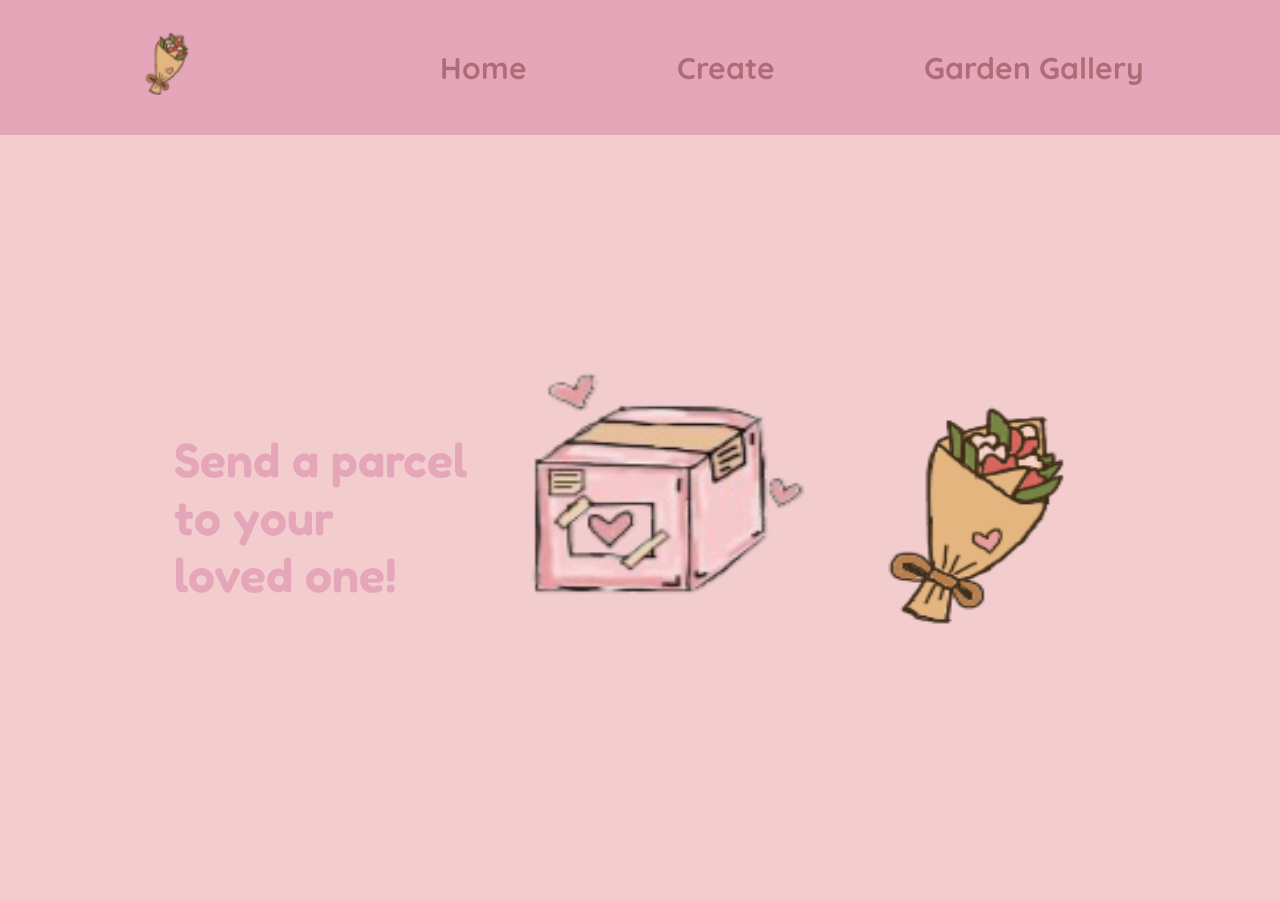
<file: index.html>
<!DOCTYPE html>
<html lang="en">

<head>
    <meta charset="UTF-8">
    <meta name="viewport" content="width=device-width". initial-scale="1.0">
    <title> Petale </title>
    <link rel="icon" type="image/x-icon" href="/images/favicon.ico">
    <link rel="stylesheet" href="style.css">
    <!-- font -->
     <link href="https://fonts.googleapis.com/css2?family=Poppins:wght@400;600;700&display=swap" rel="stylesheet">
    
</head>

<body>
    <div id="main">
        <nav class="navbar">
            <div class="icon">
                <a href="index.html" target="_self"><img id="logo" src="/images/favicon.ico" alt="logo"></a>
            </div>

            <ul class="nav-list">

                <li><a class="nav-link" href="" target="_self">Home</a></li>
                <li><a class="nav-link" href="" target="_self">Create</a></li>
                <li><a class="nav-link" href="" target="_self">Garden Gallery</a></li>

            </ul>

        </nav>
        <div id="home">
            <div id="text">
                <h1>Send a parcel<br>to your<br>loved one!</h1>

            </div>
            <div id="images">
                <div id="parcel">
                    <img class="parcel-img" src="/images/parcel.png" width="300vw" height="300vh" alt="parcel">
                    <img class="bouquet-img" src="/images/bouquet.png" width="300vw" height="300vh" alt="bouquet">
                </div>

            </div>
        </div>

</body>

</html>
</file>
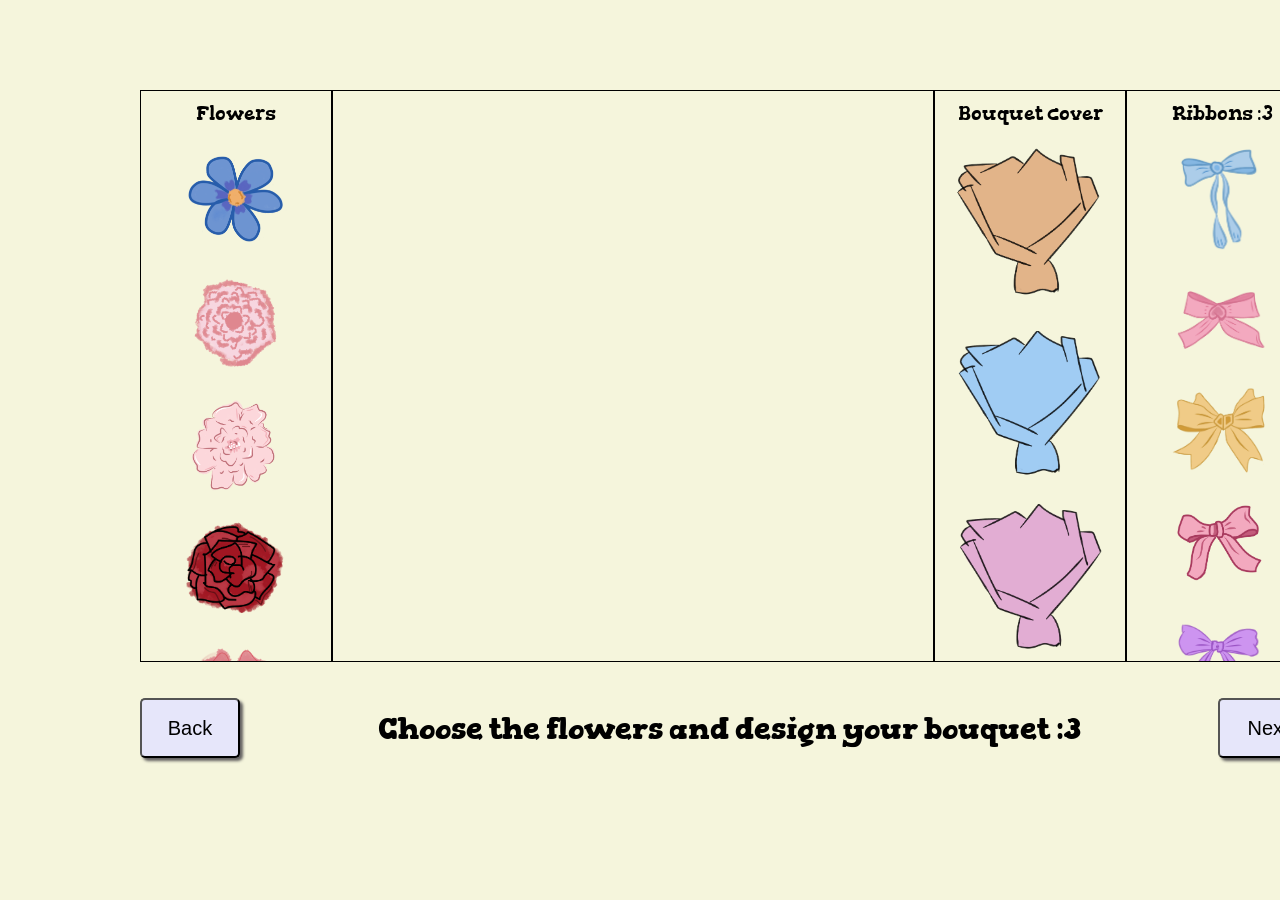
<file: flowers.html>
<!DOCTYPE html>
<html lang="en">
<head>
    <meta charset="UTF-8">
    <meta name="viewport" content="width=device-width, initial-scale=1.0">
    <title>Flowers</title>
    <link rel="stylesheet" href="flowers.css">

    <style>
    @import url('https://fonts.googleapis.com/css2?family=Gorditas:wght@400;700&display=swap');
    </style>
</head>
<body>
    <div class = "main_box">
    <div class="box">
        <div class="side1"> 
            <div id="heading_1"> Flowers </div>

            <img id = "flower1" src = "flowers/flower-1.png" height = "110px"  width="110px"   class="flower" draggable="true" ondragstart="dragstartHandler(event)">
            <img id = "flower2" src = "flowers/flower-2.png" height= "110px"   width = "110px" class="flower" draggable="true" ondragstart="dragstartHandler(event)">
            <img id = "flower3" src = "flowers/flower-3.png" height="110px"    width = "110px" class="flower" draggable="true" ondragstart="dragstartHandler(event)">
            <img id = "flower4" src = "flowers/flower-4.png" height = "110px"  width = "110px" class="flower" draggable="true" ondragstart="dragstartHandler(event)">
            <img id = "flower5" src = "flowers/flower-5.png" height = "110px"  width = "110px" class="flower" draggable="true" ondragstart="dragstartHandler(event)">
            <img id = "flower6" src ="flowers/flower-6.png"  height = "110px"  width = "110px" class="flower" draggable="true" ondragstart="dragstartHandler(event)">
            <img id = "flower7" src= "flowers/flower-7.png"  height = "110px"  width = "110px" class="flower" draggable="true" ondragstart="dragstartHandler(event)">
        </div>

        <div class="main" ondrop="dropHandler(event)" ondragover="dragoverHandler(event)">  </div>

        <div class="side2"> 
            <div id= "heading_2"> Bouquet cover </div> 

            <img src= "bouquet_cover/cover1.png" height="180px" width ="160px">
            <img src= "bouquet_cover/cover2.png" height="180px" width="160px">
            <img src= "bouquet_cover/cover3.png" height="180px" width="160px">
            <img src="bouquet_cover/cover4.png" height="180px" width="160px">
        </div>

        <div class ="side3"> 
            <div id="heading_3"> Ribbons :3 </div> 

            <img src = "ribbons/ribbon-1.png" height = "120px" width = "100px" class="ribbon">
            <img src = "ribbons/ribbon-2.png" height = "100px" width= "100px" class= "ribbon">
            <img src = "ribbons/ribbon-3.png" height = "100px" width= "100px" class="ribbon">
            <img src = "ribbons/ribbon-4.png" height = "100px" width= "100px" class="ribbon">
            <img src = "ribbons/ribbon-5.png" height = "100px" width="100px" class="ribbon">
            <img src = "ribbons/ribbon-6.png" height="100px" width="100px" class="ribbon">
        </div>

    </div>
    <br> <br>

    <div class = "menu">
        <div id = "button-1"> 
            <button type = "button"> Back </button>
        </div>

        <div id = "text">  
            <h2 id="topic"> Choose the flowers and design your bouquet :3 </h2> 
        </div>

        <div id = "button-2"> 
            <button type ="button"> Next </button> 
        </div> 
    </div>
    </div>

<script src="flowers.js"> </script>
</body>
</html>
</file>
<file: style.css>
@import url('https://fonts.googleapis.com/css2?family=Fredoka:wght@400;600;700&family=Quicksand:wght@500;700&display=swap');

* {
    margin: 0;
    padding: 0;
    box-sizing: border-box;
}
body {
    font-family: 'poppins', sans-serif;
    background-color: #ffffff;
    color:#530b0b;
}



#main{
   height: 100vh;
   display: flex;
   flex-direction: column;
   
}

.navbar {
    display: flex;
    padding: 6px 6px;
    align-items: center;
    justify-content: space-between; 
    height: 15%;
    background-color: rgb(229, 166, 185);
    
    
}
#home{
    flex:1;
    display: flex;
    height: 85%;
    align-items: center;
    justify-content: space-around;
    padding: 40px 10%;
    background-color: #f3cdcd;


  

}

.icon{
    width: 25vw;
    display: flex;
    align-items: center;
    justify-content: center;
}
.nav-list {
    display:flex;
    gap: 30px;
    list-style: none;
    justify-content: space-evenly;
    align-items: center;
    margin-right: 10px;
    width: 75vw;
   
   
}
.nav-list li a:hover{
    color: rgb(107, 46, 46);
    color:#ffffff;

}

#logo{
    border:none;
    border-radius: 50px;
    width: 70px;
    height: 70px;

}
.nav-link{
    text-decoration: none;
    color: rgba(83, 11, 11, 0.372);
    font-size: 30px;
    font-family: 'Quicksand',sans-serif;
    font-weight: 700;
    

}


#logo-item {
    margin-right: 400px;
    margin-left: 30px;
}

#text h1{
    color:rgb(229, 166, 185);
    font-size: 3rem;
    line-height:1.2;
    font-weight:600;
    font-family: 'fredoka',cursive,sans-serif;
    
    

}
#text{
    flex:1;
    display:flex;
    justify-content: center;
}

#images{
    flex: 1;
    display:flex;
    justify-content: center;
    align-items: center;
    padding: 20px;
    width: 50vw;
    
}
#parcel{
    display:flex;
    align-items: center;
    gap: 15px;
    justify-content: center;
}
.parcel-img {
    margin-right: 10px;
}
.bouquet-img{
    margin-left: -20px;
}
</file>
<file: flowers.css>
html, body{
    margin: 0;
    padding: 0;
}

body{
    background-color: beige;
}

.main_box{
    position: fixed;
}

/*----------- */

.box{
    display: flex;
    padding-top: 90px;
    margin-left: 140px;
}

.box div{
    border: black 1px solid;
}

.side1{
    width: 190px;
    height: 570px;
    overflow-y: scroll;
    align-items: center;
    display: flex;
    flex-direction: column;
}

.side1 img,
.side2 img,
.side3 img{
    margin-top: 20px;
}

.ribbon img{
    margin-top: 10px;
}

.side2{
    width: 190px;
    height: 570px;
    overflow-y: scroll;
    display: flex;
    align-items: center;
    flex-direction: column;
}

.main{
    width: 600px;
    height: 570px;
    position: relative;
    overflow: hidden;
}

.side3{
    width: 190px;
    height: 570px;
    overflow-y: scroll;
    align-items: center;
    display: flex;
    flex-direction: column;
}

div #heading_1, 
div #heading_2, 
div #heading_3{
    font-family: "Gorditas", serif;
    font-size: 20px;
    border: 0px solid;
    text-align: center;
    padding-top: 10px;;
}

/* --------------*/

.menu{
    display: flex;
    flex-direction: row;
    margin-left: 140px;
    margin-right: -50px;
    justify-content: space-between;
}

#topic{
    font-family: "Gorditas", serif; /*we can change this font later lowk, this looked cute so I used this one for now */
    font-size: 30px;
    font-style: normal;
    display: flex;
    justify-content: center;
    align-items: center;
    margin-top: 12px;
}

#button-2{
    margin-right: 50px;
}

#button-1 button,
#button-2 button{
    width: 100px;
    height: 60px;
    border-radius: 5px;
    box-shadow: 3px 3px 3px rgb(99, 97, 97);
    font-size: 20px;
    background-color: lavender;
}

#button-1 button:hover, 
#button-2 button:hover{
    transform: scale(1.2);
}
</file>
